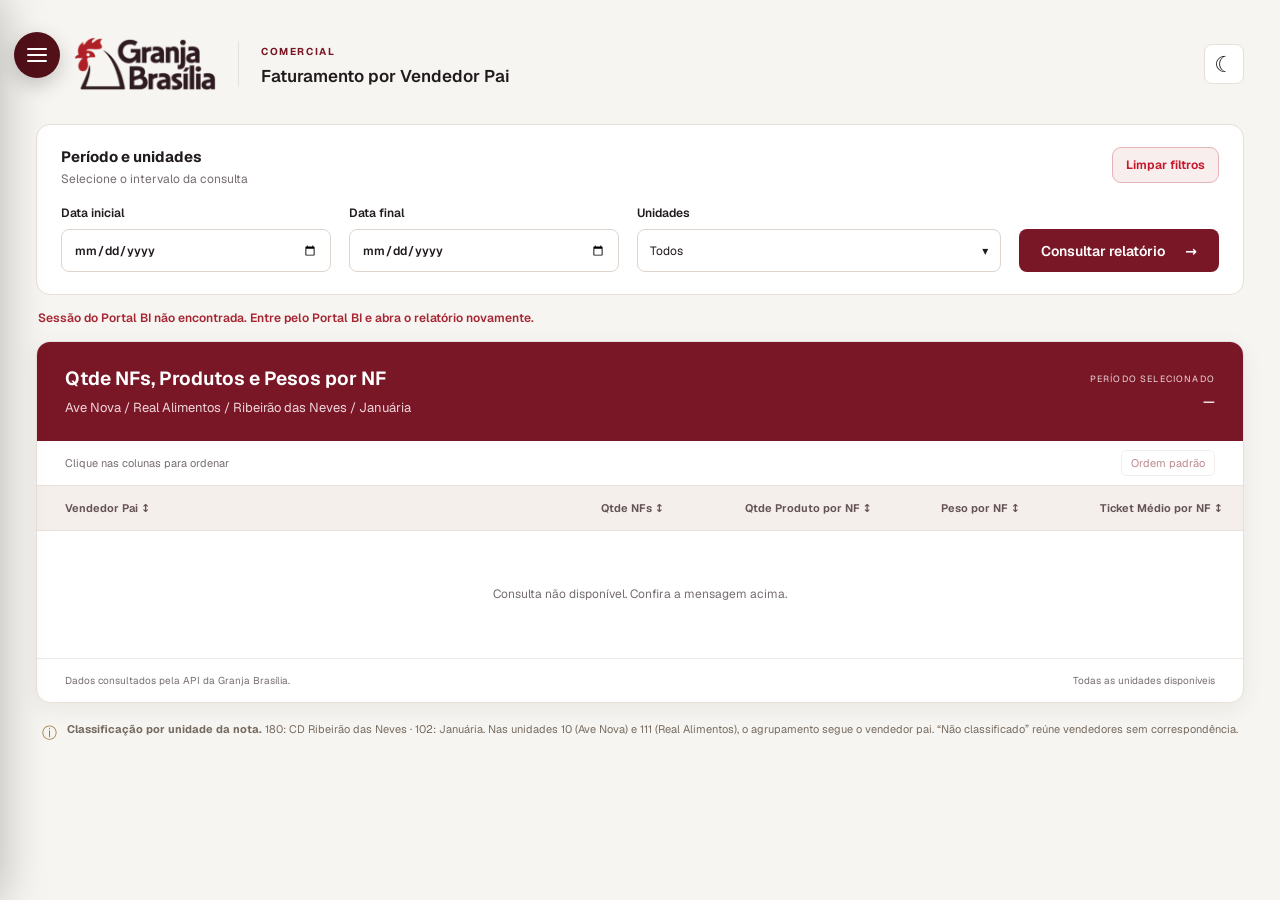
<file: index.html>
<!doctype html>
<html lang="pt-BR" data-theme="light">
<head>
  <meta charset="utf-8"><meta name="viewport" content="width=device-width, initial-scale=1">
  <meta name="color-scheme" content="light dark">
  <script>try{const t=localStorage.getItem("bi-zootecnico-theme");document.documentElement.dataset.theme=(t==="dark"||(!t&&matchMedia("(prefers-color-scheme: dark)").matches))?"dark":"light";}catch(_){}</script>
  <title>Faturamento por Vendedor Pai · Granja Brasília</title>
  <link rel="icon" href="assets/img/favicon-granja.png">
  <link rel="stylesheet" href="assets/css/app.css">
  <link rel="stylesheet" href="assets/css/navigation.css">
  <script defer src="assets/js/theme.js"></script>
  <script defer src="assets/js/config.js"></script>
  <script defer src="assets/js/api.js"></script>
  <script defer src="assets/js/csv-export.js?v=20261022-1"></script>
  <script defer src="assets/js/filters.js"></script>
  <script defer src="assets/js/report-state.js"></script>
  <script defer src="assets/js/navigation.js"></script>
  <script defer src="assets/js/details.js?v=20261022-1"></script>
  <script defer src="assets/js/dashboard.js"></script>
</head>
<body data-page="faturamento">
<main class="workspace">
  <div class="brand-row"><img src="assets/img/logo-granja-brasilia-clara.png" alt="Granja Brasília"><div><span class="eyebrow">COMERCIAL</span><p id="page-caption">Faturamento por Vendedor Pai</p></div><button type="button" class="theme-toggle" data-theme-toggle aria-label="Alternar tema" title="Alternar tema"><span data-theme-icon aria-hidden="true">?</span></button></div>
  <section id="view-faturamento" aria-label="Faturamento por Vendedor Pai">
  <form id="filters-form" class="filter-card" aria-label="Filtros do relatório">
    <div class="filter-heading"><div class="filter-title"><strong>Período e unidades</strong><span>Selecione o intervalo da consulta</span></div><button type="button" class="filter-reset-button" id="clear-filters" disabled>Limpar filtros</button></div>
    <div class="filter-fields">
      <label class="field" for="data-inicio">Data inicial<input type="date" id="data-inicio" required></label>
      <label class="field" for="data-fim">Data final<input type="date" id="data-fim" required></label>
      <div class="field"><label id="unidade-label">Unidades</label><div id="filter-unidade" class="checkbox-multiselect" aria-labelledby="unidade-label"></div></div>
      <button class="primary-button" id="apply" type="submit">Consultar relatório <span aria-hidden="true">→</span></button>
    </div>
  </form>
  <div id="status" class="status" role="status" aria-live="polite">Preparando a consulta…</div>
  <section class="report-card" aria-labelledby="report-title">
    <header class="report-header"><h1 id="report-title">Qtde NFs, Produtos e Pesos por NF <span>Ave Nova / Real Alimentos / Ribeirão das Neves / Januária</span></h1><div class="period"><span>PERÍODO SELECIONADO</span><strong id="period-label">—</strong></div></header>
    <p class="scroll-hint">Deslize a tabela para ver os indicadores <span aria-hidden="true">→</span></p>
    <div class="table-scroll" tabindex="0" aria-label="Tabela do relatório; role horizontalmente em telas pequenas">
      <table><thead><tr><th scope="col">Vendedor Pai</th><th scope="col">Qtde NFs</th><th scope="col">Qtde Produto por NF</th><th scope="col">Peso por NF</th><th scope="col">Ticket Médio por NF</th></tr></thead>
        <tbody id="report-body"><tr><td colspan="5" class="empty">Aguardando consulta autenticada.</td></tr></tbody>
        <tfoot id="report-total"></tfoot>
      </table>
    </div>
    <footer class="report-footer"><span id="updated-label">Dados consultados pela API da Granja Brasília.</span><span id="units-label">Todas as unidades disponíveis</span></footer>
  </section>
  <aside class="pending-note"><span aria-hidden="true">ⓘ</span><p><strong>Classificação por unidade da nota.</strong> 180: CD Ribeirão das Neves · 102: Januária. Nas unidades 10 (Ave Nova) e 111 (Real Alimentos), o agrupamento segue o vendedor pai. “Não classificado” reúne vendedores sem correspondência.</p></aside>
  </section>

</main>
</body></html>
</file>
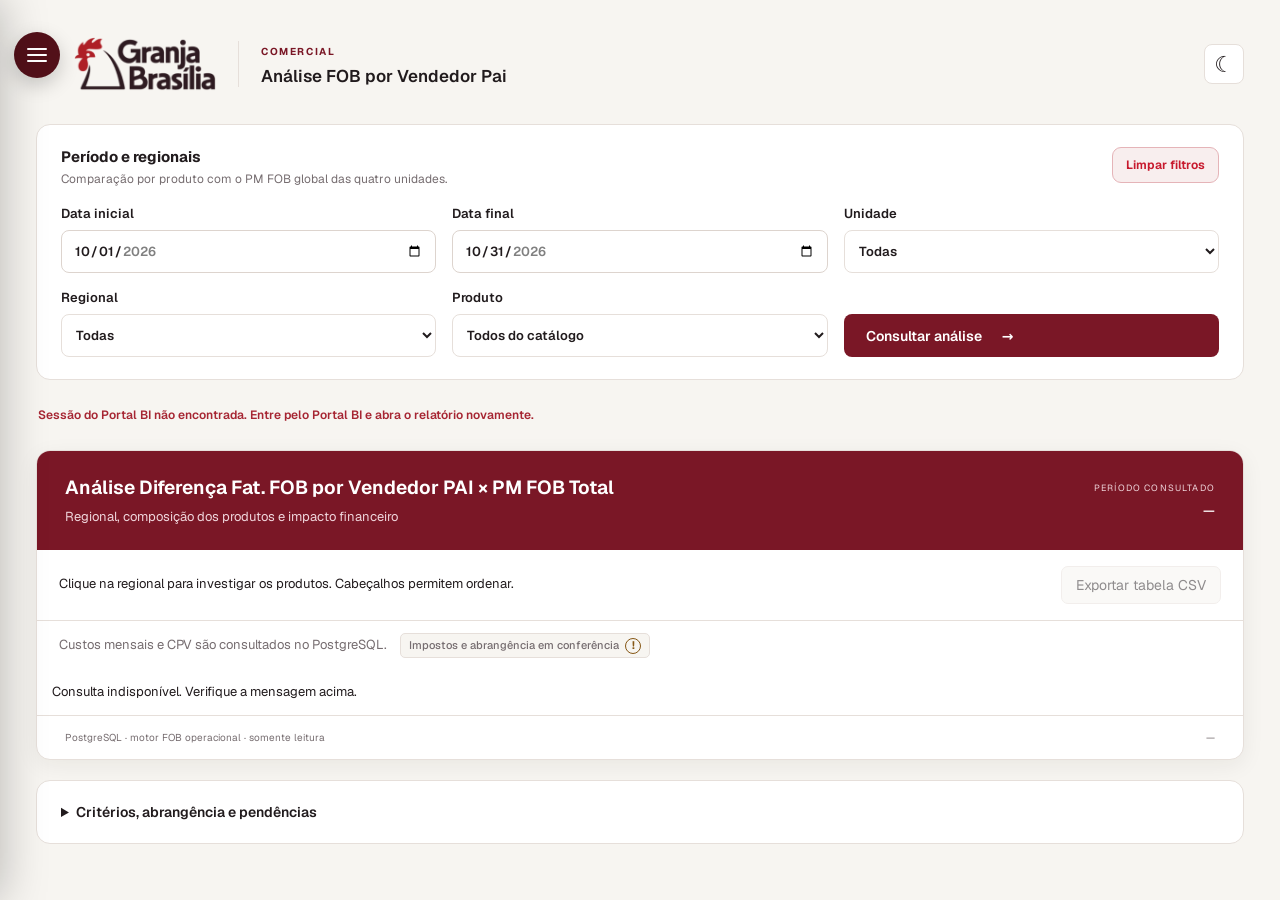
<file: analise-vendedor-pai.html>
<!doctype html>
<html lang="pt-BR" data-theme="light">
<head>
  <meta charset="utf-8"><meta name="viewport" content="width=device-width, initial-scale=1">
  <meta name="color-scheme" content="light dark">
  <script>try{const t=localStorage.getItem('bi-zootecnico-theme');document.documentElement.dataset.theme=(t==='dark'||(!t&&matchMedia('(prefers-color-scheme: dark)').matches))?'dark':'light';}catch(_){}</script>
  <title>Análise FOB por Vendedor Pai · Granja Brasília</title>
  <link rel="icon" href="assets/img/favicon-granja.png">
  <link rel="stylesheet" href="assets/css/app.css"><link rel="stylesheet" href="assets/css/navigation.css">
  <link rel="stylesheet" href="assets/css/seller-analysis.css?v=20261123-4">
  <script defer src="assets/js/theme.js"></script><script defer src="assets/js/config.js"></script>
  <script defer src="assets/js/api.js"></script><script defer src="assets/js/csv-export.js"></script>
  <script defer src="assets/js/report-state.js"></script><script defer src="assets/js/navigation.js"></script>
  <script defer src="assets/js/seller-analysis.js?v=20261123-4"></script>
</head>
<body data-page="analise-vendedor-pai">
<main class="workspace seller-analysis">
  <div class="brand-row"><img src="assets/img/logo-granja-brasilia-clara.png" alt="Granja Brasília"><div><span class="eyebrow">COMERCIAL</span><p>Análise FOB por Vendedor Pai</p></div><button type="button" class="theme-toggle" data-theme-toggle aria-label="Alternar tema"><span data-theme-icon aria-hidden="true">☾</span></button></div>
  <form id="seller-filters" class="filter-card">
    <div class="filter-heading"><div class="filter-title"><strong>Período e regionais</strong><span>Comparação por produto com o PM FOB global das quatro unidades.</span></div><button type="button" class="filter-reset-button" id="seller-clear-filters">Limpar filtros</button></div>
    <div class="seller-fields">
      <label class="field">Data inicial<input id="seller-start" type="date" value="2026-10-01" required min="2026-01-01"></label>
      <label class="field">Data final<input id="seller-end" type="date" value="2026-10-31" required min="2026-01-01"></label>
      <label class="field">Unidade<select id="seller-unit"><option value="">Todas</option><option value="10">10 — Ave Nova</option><option value="111">111 — Real Alimentos</option><option value="180">180 — Ribeirão das Neves</option><option value="102">102 — Januária</option></select></label>
      <label class="field">Regional<select id="seller-region"><option value="">Todas</option></select></label>
      <label class="field">Produto<select id="seller-product"><option value="">Todos do catálogo</option></select></label>
      <button class="primary-button" type="submit">Consultar análise <span aria-hidden="true">→</span></button>
    </div>
  </form>
  <p id="seller-status" class="status" role="status" aria-live="polite">Preparando consulta autenticada…</p>
  <section class="report-card" aria-labelledby="seller-title">
    <header class="report-header"><h1 id="seller-title">Análise Diferença Fat. FOB por Vendedor PAI × PM FOB Total<span>Regional, composição dos produtos e impacto financeiro</span></h1><div class="period"><span>PERÍODO CONSULTADO</span><strong id="seller-period">—</strong></div></header>
    <div class="seller-tools"><span>Clique na regional para investigar os produtos. Cabeçalhos permitem ordenar.</span><button id="seller-export" type="button" disabled>Exportar tabela CSV</button></div>
    <div class="seller-note"><span id="seller-cost-status">Custos mensais e CPV são consultados no PostgreSQL.</span> <button type="button" id="seller-pending-items" class="seller-review-flag" hidden>Ver itens pendentes</button> <span class="seller-review-flag" title="Alíquotas, bases e abrangência de CMS/resíduos aguardam conferência dos responsáveis. Nenhum imposto é aplicado. O total antes de impostos mantém o recorte original de produtos e granel; CMS e resíduos não entram nesse total.">Impostos e abrangência em conferência</span></div>
    <div class="seller-scroll" tabindex="0" aria-label="Tabela regional; role horizontalmente para ver todas as colunas">
      <table id="seller-table"><caption class="sr-only">Análise FOB por regional e consolidações</caption><thead></thead><tbody><tr><td class="empty" colspan="12">Aguardando consulta.</td></tr></tbody><tfoot></tfoot></table>
    </div>
    <footer class="report-footer"><span id="seller-source">PostgreSQL · motor FOB operacional · somente leitura</span><span id="seller-validation">—</span></footer>
  </section>
  <details class="filter-card seller-method"><summary>Critérios, abrangência e pendências</summary>
    <p>Diferença financeira = soma de peso regional do produto × (PM FOB regional do produto − PM FOB global do mesmo código). O benchmark considera as unidades 10, 111, 180 e 102 antes dos filtros de exibição.</p>
    <p>% Peso e % FOB usam o total do catálogo principal nas unidades e produtos selecionados, antes do filtro regional. % Diferença = diferença financeira ÷ (FOB − diferença financeira).</p>
    <p>Comissão/kg inclui comissão e adicional. Contrato/kg representa o contrato de cliente/rede; RN e Januária aguardam definição dessa coluna, pois o Excel contém zeros fixos.</p>
    <p>Atacado e Varejo seguem os grupos do quadro original (incluindo Sem Vínculo no Varejo). Pele e dorso a granel consideram Sem Vínculo nas unidades 10 e 111; CMS fica separado. Produtos fora do catálogo são informados abaixo, sem inclusão silenciosa. Regionais adicionais ficam identificadas e não são atribuídas aos consolidados Atacado/Varejo.</p>
    <p>Resultado projetado = FOB − peso × (CPV/kg + despesas rateadas/kg). O rateio usa o faturamento FOB integral do mês, independentemente dos filtros. Os custos vêm da própria competência cadastrada, sem réplica silenciosa. Nenhum resultado final é copiado da planilha.</p>
    <p>Impostos continuam sem cálculo, aguardando conferência de alíquotas, bases e abrangência pelos responsáveis. O total antes de impostos mantém a abrangência original (produtos principais e granel); CMS e resíduos não são incorporados silenciosamente. A correção desse consolidado depende da revisão indicada.</p>
    <p id="seller-scope">Consulte para verificar a cobertura do catálogo.</p>
  </details>
</main>
<dialog id="seller-dialog" aria-labelledby="seller-detail-title"><header><div><h2 id="seller-detail-title">Produtos da regional</h2><p>Valores calculados no backend. PM global permanece nas quatro unidades.</p></div><button id="seller-close" type="button" aria-label="Fechar detalhamento">Fechar ×</button></header><div id="seller-pending-help" class="seller-pending-help" hidden><strong>Onde conferir e como resolver</strong><p>Arquivo operacional: <span id="seller-freight-path"></span></p><p><strong>Revisar identificação:</strong> o frete já foi informado, mas o vínculo com a nota atual não foi validado. Na aba Preenchimentos, confira a linha indicada, empresa, unidade, série, NF, ano e valor com os itens e pesos da aba Pendências e do faturamento. Peça ao responsável pela conciliação para validar e atualizar o vínculo pelo robô. Preserve o valor confirmado; não altere assinaturas nem force frete zero.</p><p><strong>Frete sem preenchimento:</strong> localize a nota e seus itens na aba Pendências e registre o valor confirmado na aba Preenchimentos, respeitando o escopo e a modalidade da linha. Depois salve, feche e execute a importação do robô. Salvar o Excel sozinho não atualiza o Portal.</p><p>Frete em revisão também deixa o FOB em aberto e impede concluir o rateio mensal. Isso pode manter outras regionais sem resultado projetado, mesmo com CPV e despesas já cadastrados. A causa exata da divergência de cada nota precisa ser conferida.</p></div><div class="seller-tools"><span id="seller-detail-count"></span><button id="seller-detail-export" type="button">Exportar produtos CSV</button></div><div class="seller-scroll" tabindex="0"><table id="seller-products"><thead></thead><tbody></tbody></table></div></dialog>
</body></html>
</file>
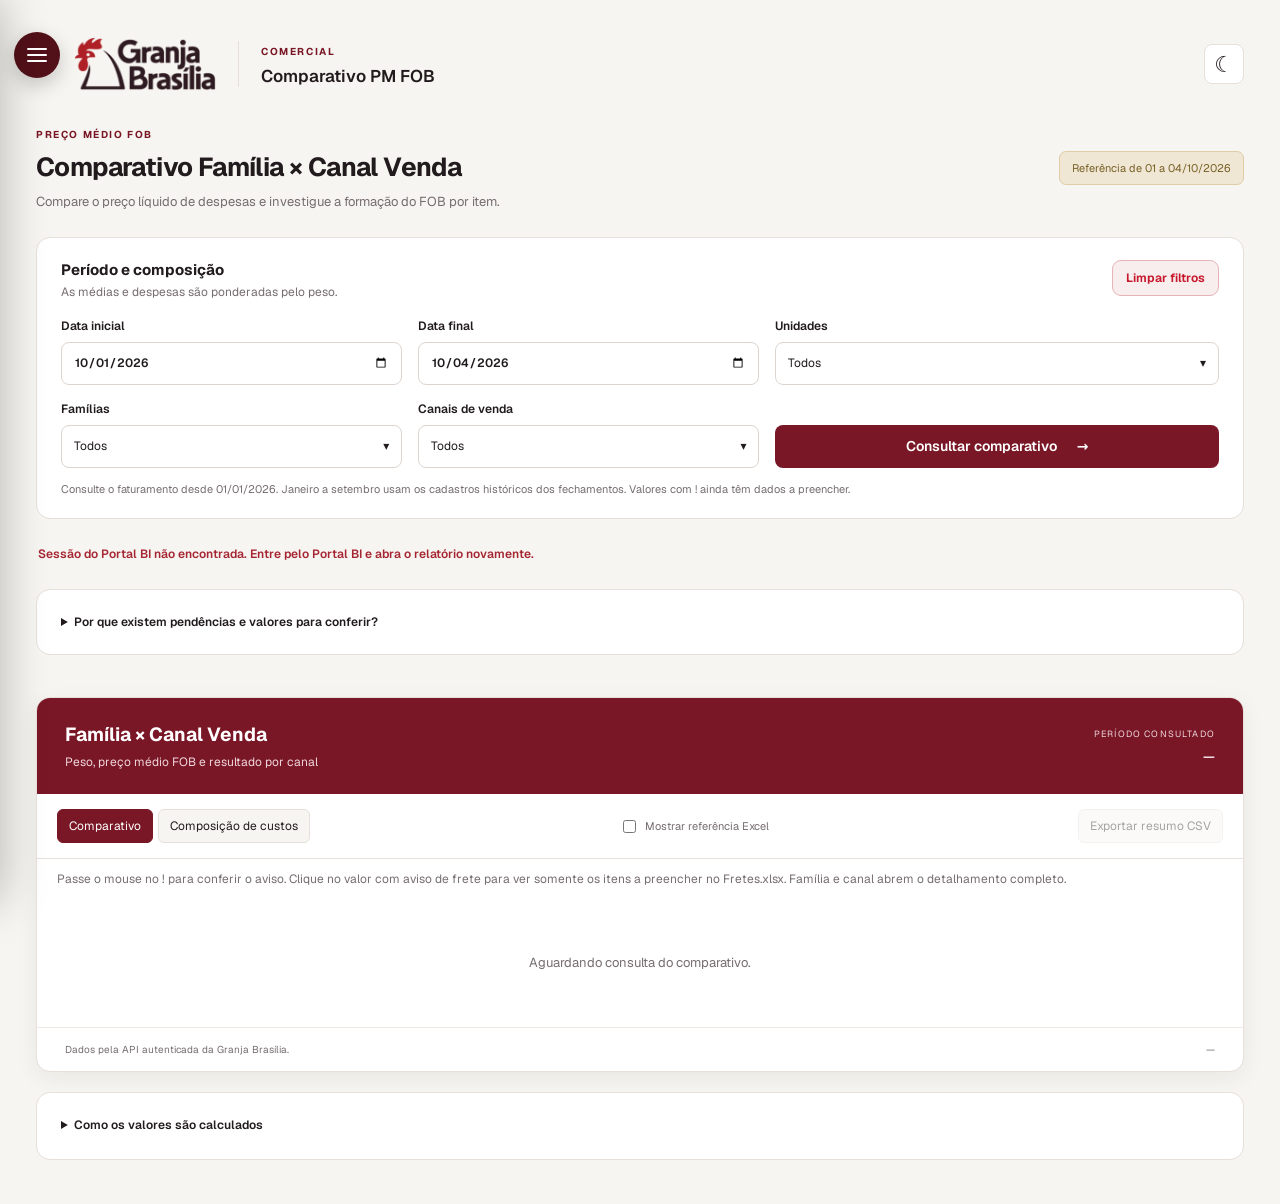
<file: comparativo-fob.html>
<!doctype html>
<html lang="pt-BR" data-theme="light">
<head>
  <meta charset="utf-8"><meta name="viewport" content="width=device-width, initial-scale=1">
  <meta name="color-scheme" content="light dark">
  <script>try{const t=localStorage.getItem("bi-zootecnico-theme");document.documentElement.dataset.theme=(t==="dark"||(!t&&matchMedia("(prefers-color-scheme: dark)").matches))?"dark":"light";}catch(_){}</script>
  <title>Comparativo PM FOB · Granja Brasília</title>
  <link rel="icon" href="assets/img/favicon-granja.png">
  <link rel="stylesheet" href="assets/css/app.css">
  <link rel="stylesheet" href="assets/css/navigation.css">
  <link rel="stylesheet" href="assets/css/fob.css?v=20261022-3">
  <script defer src="assets/js/theme.js"></script>
  <script defer src="assets/js/config.js"></script>
  <script defer src="assets/js/api.js"></script>
  <script defer src="assets/js/csv-export.js?v=20261022-1"></script>
  <script defer src="assets/js/filters.js"></script>
  <script defer src="assets/js/report-state.js"></script>
  <script defer src="assets/js/navigation.js"></script>
  <script defer src="assets/js/fob.js?v=20261022-2"></script>
</head>
<body data-page="comparativo-fob">
<main class="workspace">
  <div class="brand-row"><img src="assets/img/logo-granja-brasilia-clara.png" alt="Granja Brasília"><div><span class="eyebrow">COMERCIAL</span><p id="page-caption">Comparativo PM FOB</p></div><button type="button" class="theme-toggle" data-theme-toggle aria-label="Alternar tema" title="Alternar tema"><span data-theme-icon aria-hidden="true">?</span></button></div>
  <section id="view-comparativo-fob" aria-labelledby="fob-title">
    <header class="fob-intro"><div><span class="eyebrow">PREÇO MÉDIO FOB</span><h1 id="fob-title">Comparativo Família × Canal Venda</h1><p>Compare o preço líquido de despesas e investigue a formação do FOB por item.</p></div><span class="fob-reference-tag">Referência de 01 a 04/10/2026</span></header>
    <form id="fob-filters" class="filter-card" aria-label="Filtros do Comparativo FOB">
      <div class="filter-heading"><div class="filter-title"><strong>Período e composição</strong><span>As médias e despesas são ponderadas pelo peso.</span></div><button type="button" class="filter-reset-button" id="fob-clear-filters" disabled>Limpar filtros</button></div>
      <div class="fob-filter-fields">
        <label class="field">Data inicial<input id="fob-inicio" type="date" value="2026-10-01" required></label>
        <label class="field">Data final<input id="fob-fim" type="date" value="2026-10-04" required></label>
        <div class="field"><label id="fob-unit-label">Unidades</label><div id="fob-filter-unidade" class="checkbox-multiselect" aria-labelledby="fob-unit-label"></div></div>
        <div class="field"><label id="fob-family-label">Famílias</label><div id="fob-filter-familia" class="checkbox-multiselect" aria-labelledby="fob-family-label"></div></div>
        <div class="field"><label id="fob-channel-label">Canais de venda</label><div id="fob-filter-canal" class="checkbox-multiselect" aria-labelledby="fob-channel-label"></div></div>
        <button class="primary-button" type="submit">Consultar comparativo <span aria-hidden="true">→</span></button>
      </div>
      <p class="fob-filter-note">Consulte o faturamento desde 01/01/2026. Janeiro a setembro usam os cadastros históricos dos fechamentos. Valores com ! ainda têm dados a preencher.</p>
    </form>
    <p id="fob-status" class="status" role="status" aria-live="polite">Abra o comparativo para consultar os dados.</p>
    <details class="fob-checks filter-card">
      <summary>Por que existem pendências e valores para conferir?</summary>
      <p><strong>Valor com !:</strong> mostra o valor provisório com os custos já informados. Passe o mouse no aviso para conferir o que falta. Quando houver preenchimento de frete, clique no número para abrir os itens correspondentes no Fretes.xlsx, respeitando período, unidade, família e canal.</p>
      <p><strong>Diferença de entrada ou origem:</strong> algum dado diverge do Excel, está ausente ou tem origem provisória. Isso não significa automaticamente erro no FOB. Um item pode ter diferença e também estar pendente; as contagens não devem ser somadas.</p>
      <p><strong>Como conferir:</strong> abra os itens da família ou do canal e clique em <strong>Ver cálculo</strong>. Compare os valores de origem e do Excel, a fórmula e a origem do frete. Valide qual dado está correto antes de corrigir a fonte ou confirmar o valor manual.</p>
      <p><strong>Calculado não significa igual ao Excel histórico:</strong> o frete válido do PostgreSQL é utilizado diretamente. Em Januária (102), o custo mensal vale para todos os tipos de frete. O Excel de 01 a 04/10 pode ter usado outro rateio ou frete zero nesses mesmos itens; por isso pode haver diferença mesmo sem fretes a preencher.</p>
      <p>Os valores são preenchidos nas planilhas-mestre Fretes.xlsx, Despesas.xlsx e Comissoes.xlsx e importados pelo robô para o PostgreSQL. Salvar a planilha sem executar a importação não atualiza o FOB do Portal.</p>
    </details>
    <div id="fob-cards" class="fob-cards" aria-label="Totalizadores por canal"></div>
    <section class="report-card fob-report" aria-labelledby="fob-table-title">
      <header class="report-header"><h2 id="fob-table-title">Família × Canal Venda<span>Peso, preço médio FOB e resultado por canal</span></h2><div class="period"><span>PERÍODO CONSULTADO</span><strong id="fob-period">—</strong></div></header>
      <div class="fob-table-tools">
        <div role="group" aria-label="Apresentação"><button type="button" data-fob-mode="matrix" aria-pressed="true">Comparativo</button><button type="button" data-fob-mode="costs" aria-pressed="false">Composição de custos</button></div>
        <label><input type="checkbox" id="fob-reference"> Mostrar referência Excel</label>
        <button id="fob-export" type="button" disabled>Exportar resumo CSV</button>
      </div>
      <p class="fob-table-help">Passe o mouse no ! para conferir o aviso. Clique no valor com aviso de frete para ver somente os itens a preencher no Fretes.xlsx. Família e canal abrem o detalhamento completo.</p>
      <div class="fob-table-scroll" tabindex="0" aria-label="Comparativo FOB; role horizontalmente para ver todos os canais">
        <table id="fob-table"><thead></thead><tbody><tr><td class="empty">Aguardando consulta do comparativo.</td></tr></tbody><tfoot></tfoot></table>
      </div>
      <footer class="report-footer"><span id="fob-source">Dados pela API autenticada da Granja Brasília.</span><span id="fob-count">—</span></footer>
    </section>
    <details class="fob-method filter-card"><summary>Como os valores são calculados</summary><p>Preço FOB/kg = preço praticado − frete − comissão − adicional de comissão − contrato − administração − logística reversa − pallet − descarga, conforme a unidade. Valor FOB = peso × preço FOB/kg.</p><p>Frete manual por NF válido substitui todo o frete das outras unidades. Itens pendentes não entram como FOB concluído. Comissão e despesas vêm dos cadastros importados das planilhas-mestre; a comissão de folha é recalculada com a base integral da vigência.</p><p><strong>Regra provisória — Januária (102):</strong> o custo mensal por kg substitui o frete original de todas as notas, inclusive tipos 2, 3, 4, 5 e 9. A competência é determinada pelo mês da emissão da NF. Enquanto não houver custo cadastrado para determinada competência, será utilizado o custo de outubro/2026 como referência provisória. Assim que o valor do mês for cadastrado, ele passa a prevalecer. Sem outubro cadastrado, permanece pendente. Não se soma frete original, frete por NF ou redespacho a esse custo.</p><p>A NF 806684, unidade 111, pode aparecer como provisória enquanto sua origem não estiver conciliada. As exclusões seguem os itens comprovados no Excel; uma exceção não é aplicada automaticamente a outros períodos.</p></details>
  </section>
</main>
</body></html>
</file>
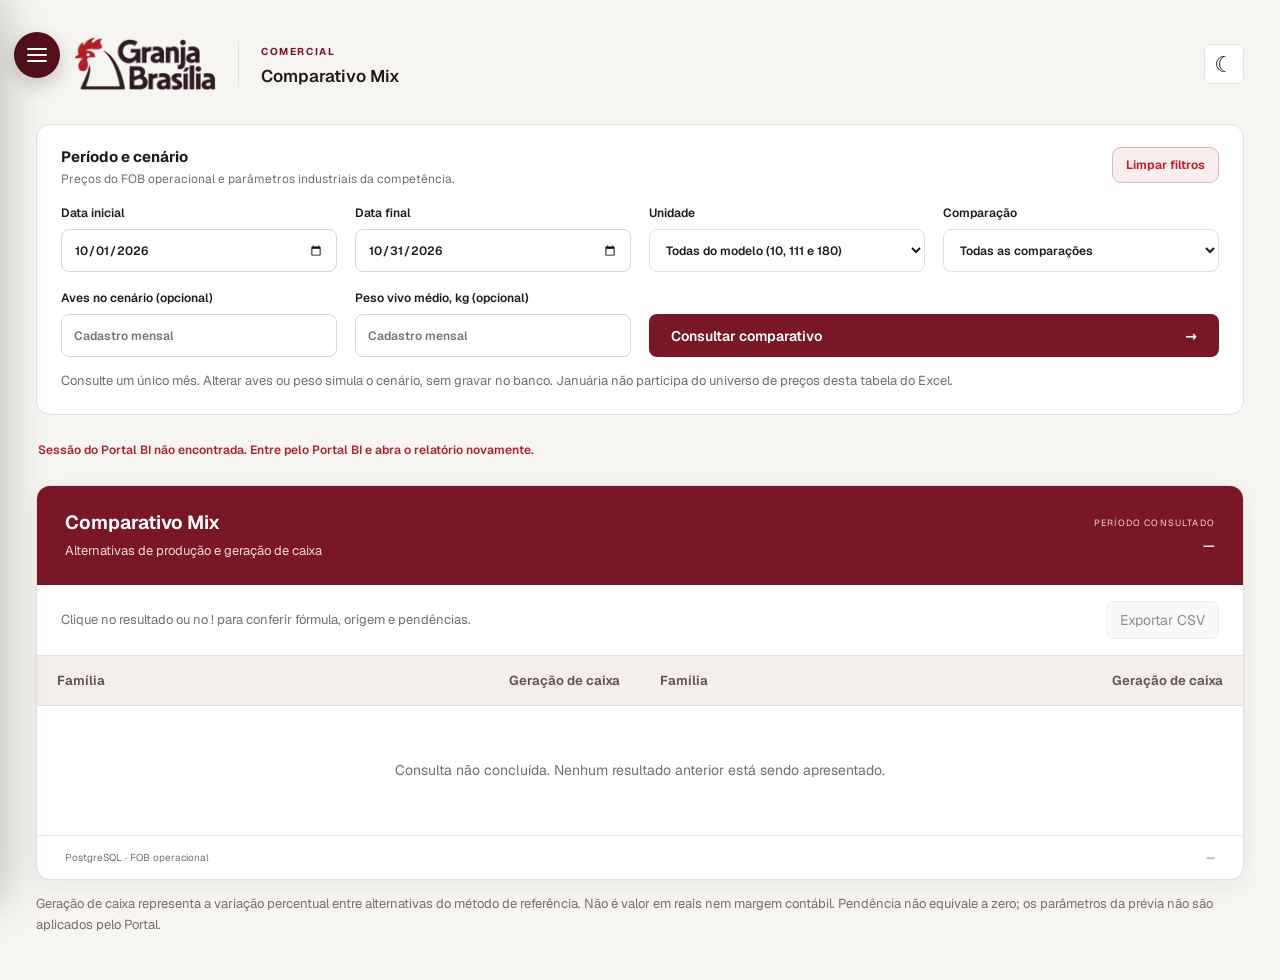
<file: comparativo-mix.html>
<!doctype html>
<html lang="pt-BR" data-theme="light">
<head>
  <meta charset="utf-8"><meta name="viewport" content="width=device-width, initial-scale=1"><meta name="color-scheme" content="light dark">
  <script>try{const t=localStorage.getItem('bi-zootecnico-theme');document.documentElement.dataset.theme=(t==='dark'||(!t&&matchMedia('(prefers-color-scheme: dark)').matches))?'dark':'light';}catch(_){}</script>
  <title>Comparativo Mix · Granja Brasília</title>
  <link rel="icon" href="assets/img/favicon-granja.png"><link rel="stylesheet" href="assets/css/app.css"><link rel="stylesheet" href="assets/css/navigation.css"><link rel="stylesheet" href="assets/css/mix.css">
  <script defer src="assets/js/theme.js"></script><script defer src="assets/js/config.js"></script><script defer src="assets/js/api.js"></script><script defer src="assets/js/csv-export.js"></script><script defer src="assets/js/report-state.js"></script><script defer src="assets/js/navigation.js"></script><script defer src="assets/js/mix.js"></script>
</head>
<body data-page="comparativo-mix">
<main class="workspace">
  <div class="brand-row"><img src="assets/img/logo-granja-brasilia-clara.png" alt="Granja Brasília"><div><span class="eyebrow">COMERCIAL</span><p>Comparativo Mix</p></div><button type="button" class="theme-toggle" data-theme-toggle aria-label="Alternar tema"><span data-theme-icon aria-hidden="true">◐</span></button></div>
  <form id="mix-filters" class="filter-card" aria-label="Filtros do Comparativo Mix">
    <div class="filter-heading"><div class="filter-title"><strong>Período e cenário</strong><span>Preços do FOB operacional e parâmetros industriais da competência.</span></div><button type="button" id="mix-clear" class="filter-reset-button">Limpar filtros</button></div>
    <div class="mix-fields">
      <label class="field">Data inicial<input id="mix-start" type="date" required value="2026-10-01"></label>
      <label class="field">Data final<input id="mix-end" type="date" required value="2026-10-31"></label>
      <label class="field">Unidade<select id="mix-unit"><option value="">Todas do modelo (10, 111 e 180)</option><option value="10">Ave Nova (10)</option><option value="111">Real Alimentos (111)</option><option value="180">CD Ribeirão das Neves (180)</option></select></label>
      <label class="field">Comparação<select id="mix-comparison"><option value="">Todas as comparações</option></select></label>
      <label class="field">Aves no cenário (opcional)<input id="mix-birds" type="number" min="1" max="100000000" step="1" placeholder="Cadastro mensal"></label>
      <label class="field">Peso vivo médio, kg (opcional)<input id="mix-weight" type="number" min="0.001" max="100" step="any" placeholder="Cadastro mensal"></label>
      <button class="primary-button" type="submit">Consultar comparativo <span aria-hidden="true">→</span></button>
    </div>
    <p class="mix-note">Consulte um único mês. Alterar aves ou peso simula o cenário, sem gravar no banco. Januária não participa do universo de preços desta tabela do Excel.</p>
  </form>
  <p id="mix-status" class="status" role="status" aria-live="polite">Aguardando consulta autenticada.</p>
  <section class="report-card" aria-labelledby="mix-title">
    <header class="report-header"><h1 id="mix-title">Comparativo Mix<span>Alternativas de produção e geração de caixa</span></h1><div class="period"><span>PERÍODO CONSULTADO</span><strong id="mix-period">—</strong></div></header>
    <div class="mix-tools"><p>Clique no resultado ou no ! para conferir fórmula, origem e pendências.</p><button id="mix-export" type="button" disabled>Exportar CSV</button></div>
    <div id="mix-warning" class="mix-warning" hidden></div>
    <div class="table-scroll" tabindex="0" aria-label="Comparativo Mix; role horizontalmente em telas pequenas">
      <table id="mix-table"><thead><tr><th scope="col">Família</th><th scope="col">Geração de caixa</th><th scope="col">Família</th><th scope="col">Geração de caixa</th></tr></thead><tbody><tr><td colspan="4" class="empty">Consulte o período para carregar as comparações.</td></tr></tbody></table>
    </div>
    <footer class="report-footer"><span id="mix-source">PostgreSQL · FOB operacional</span><span id="mix-count">—</span></footer>
  </section>
  <p class="mix-note">Geração de caixa representa a variação percentual entre alternativas do método de referência. Não é valor em reais nem margem contábil. Pendência não equivale a zero; os parâmetros da prévia não são aplicados pelo Portal.</p>
</main>
<dialog id="mix-detail" aria-labelledby="mix-detail-title"><header><h2 id="mix-detail-title">Conferir comparação</h2><button type="button" id="mix-close" aria-label="Fechar detalhamento">Fechar ×</button></header><div id="mix-detail-body"></div></dialog>
</body></html>
</file>
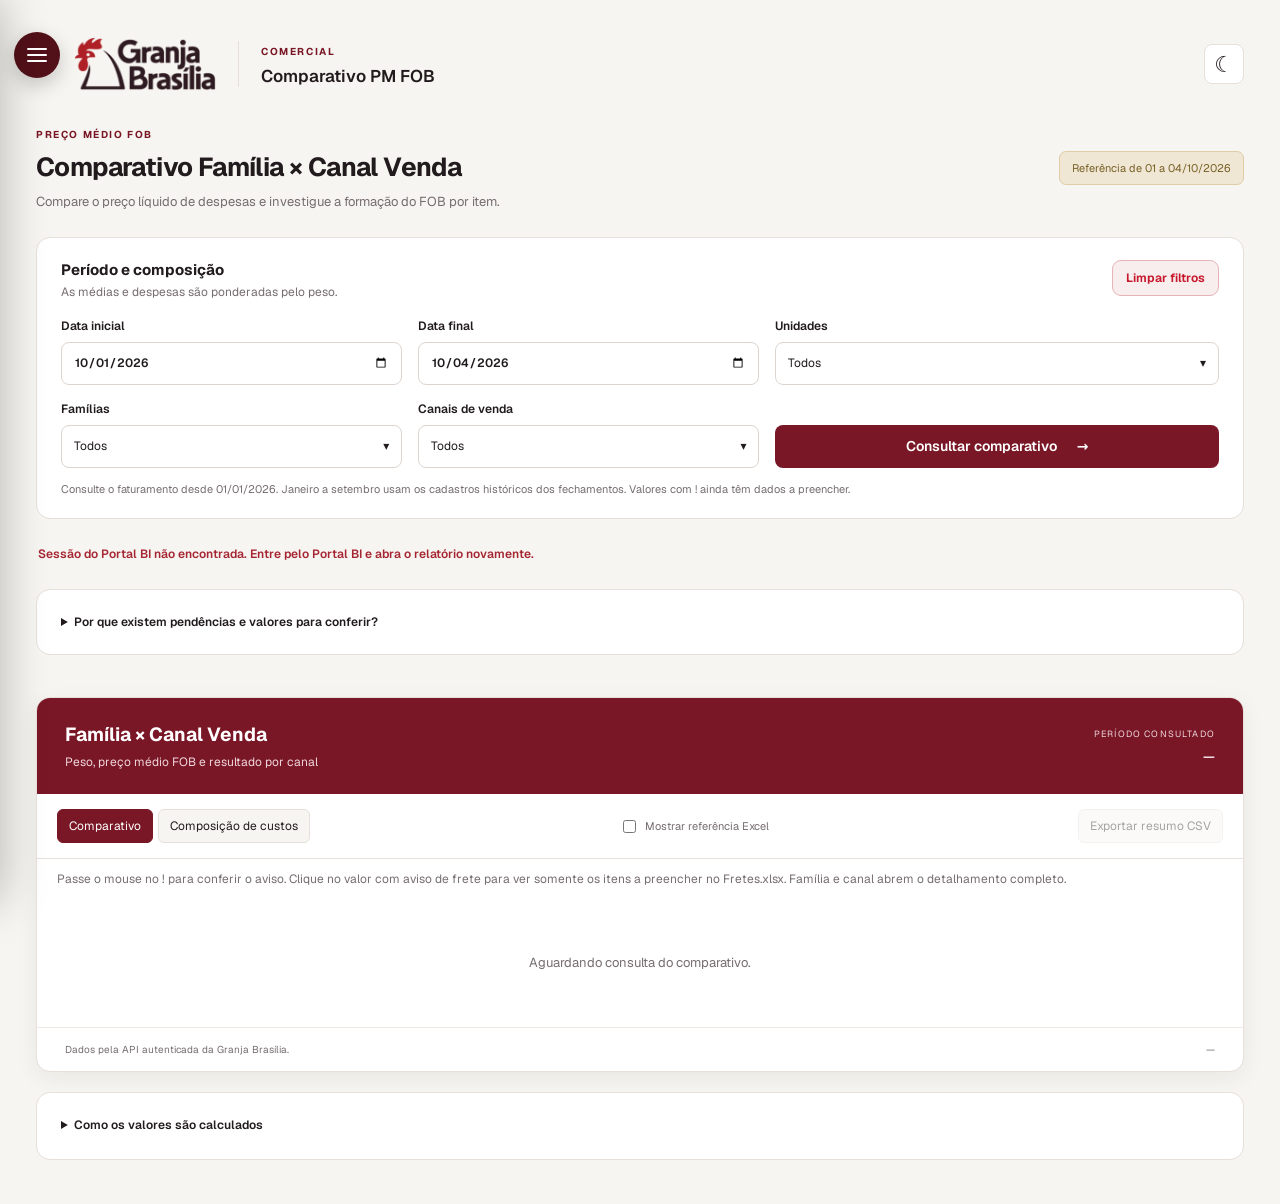
<file: custos-pendencias.html>
<!doctype html>
<html lang="pt-BR">
<head>
  <meta charset="utf-8">
  <meta name="viewport" content="width=device-width, initial-scale=1">
  <meta http-equiv="refresh" content="0;url=comparativo-fob.html">
  <title>Comparativo PM FOB · Granja Brasília</title>
  <script>location.replace(new URL('comparativo-fob.html',location.href));</script>
</head>
<body><p>Os preenchimentos são feitos nas planilhas-mestre. <a href="comparativo-fob.html">Abrir Comparativo PM FOB</a>.</p></body>
</html>
</file>
<file: assets/css/app.css>
@font-face{font-family:Geist;src:url('../vendor/geist/files/geist-latin-wght-normal.woff2') format('woff2');font-weight:100 900;font-style:normal;font-display:swap}
:root{--background:#f7f5f1;--foreground:#211b1d;--primary:#7a1726;--border:#e6dfda;--muted:#766d70;--radius:14px;color-scheme:light}
*{box-sizing:border-box}body{margin:0;background:var(--background);color:var(--foreground);font-family:Geist,ui-sans-serif,system-ui,sans-serif;font-size:14px}
button,input{font:inherit}button{cursor:pointer}button:focus-visible,input:focus-visible,.table-scroll:focus-visible{outline:3px solid #c29b2f;outline-offset:3px}
.workspace{width:100%;max-width:none;margin:0 auto;padding:32px 36px 44px}.brand-row{display:flex;align-items:center;gap:22px;margin-bottom:28px}.brand-row img{width:142px;height:64px;object-fit:contain}.brand-row>div{border-left:1px solid var(--border);padding-left:22px}.eyebrow{font-size:10px;font-weight:700;letter-spacing:.16em;color:var(--primary)}.brand-row p{margin:6px 0 0;font-size:17px;font-weight:600}
.filter-card{background:white;border:1px solid var(--border);border-radius:var(--radius);padding:22px 24px}.filter-title{display:flex;gap:18px;align-items:center;margin-bottom:18px}.filter-title strong{font-size:15px}.filter-title span{font-size:12px;color:var(--muted)}.filter-fields{display:grid;grid-template-columns:1fr 1fr 1.35fr auto;gap:18px;align-items:end}.field{display:flex;flex-direction:column;gap:8px;font-size:12px;font-weight:600}.field input,.checkbox-multiselect-trigger{width:100%;height:43px;background:#fff;border:1px solid #ddd4ce;border-radius:8px;padding:0 12px;color:var(--foreground)}.primary-button{height:43px;border:0;border-radius:8px;background:var(--primary);color:#fff;font-weight:600;padding:0 22px;display:flex;gap:20px;align-items:center}.primary-button:hover{background:#64121f}.status{min-height:46px;display:flex;align-items:center;padding:10px 2px;color:var(--muted);font-size:12px}.status.error{color:#a62532;font-weight:600}.status.success{color:#386044}
.report-card{background:white;border:1px solid var(--border);border-radius:var(--radius);overflow:hidden;box-shadow:0 6px 22px #241a1510}.report-header{display:flex;justify-content:space-between;align-items:center;gap:30px;background:var(--primary);color:white;padding:24px 28px}.report-header h1{font-size:19px;line-height:1.4;margin:0;font-weight:650}.report-header h1 span{display:block;font-size:13px;font-weight:400;color:#f0d6dc;margin-top:6px}.period{text-align:right;flex-shrink:0}.period>span{display:block;font-size:9px;letter-spacing:.13em;color:#efd6dc;margin-bottom:7px}.period strong{font-size:13px;font-weight:550;white-space:nowrap}.table-scroll{overflow-x:auto;overscroll-behavior-x:contain}table{width:100%;border-collapse:collapse;font-variant-numeric:tabular-nums;min-width:850px}thead{background:#f5efec}thead th{font-size:11px;font-weight:650;color:#655358;padding:15px 20px;text-align:right;border-bottom:1px solid var(--border);white-space:nowrap}thead th:first-child{text-align:left;width:43%;padding-left:28px}tbody th,tbody td{padding:11px 20px;border-bottom:1px solid #eee8e4;line-height:1.4}tbody th{text-align:left;font-size:12px;font-weight:450;padding-left:28px}tbody td{text-align:right;font-size:12px}tbody tr:nth-child(even){background:#fcfaf8}tbody tr:hover{background:#f5efec}tfoot{background:#efe4e3;color:#601421}tfoot th,tfoot td{font-size:13px;font-weight:700;padding:17px 20px;text-align:right;border-top:2px solid #dec8cb}tfoot th{text-align:left;padding-left:28px}.empty{text-align:center!important;padding:55px!important;color:var(--muted)}.pending-row{color:#81767a}.pending-badge{font-size:9px;margin-left:9px;padding:3px 6px;border-radius:4px;background:#f3e9d7;color:#795a22;white-space:nowrap}.report-footer{display:flex;justify-content:space-between;gap:20px;padding:15px 28px;color:var(--muted);font-size:10px}.pending-note{display:flex;gap:10px;align-items:flex-start;color:#766b60;padding:18px 6px;font-size:11px;line-height:1.6}.pending-note p{margin:0}.pending-note>span{font-size:15px;color:#9d7937}
.checkbox-multiselect{position:relative}.checkbox-multiselect-trigger{display:flex;align-items:center;justify-content:space-between;text-align:left;font-weight:400}.checkbox-multiselect-trigger.has-selection{border-color:var(--primary)}.checkbox-multiselect-panel{display:none;position:absolute;top:49px;left:0;right:0;min-width:235px;z-index:20;background:white;border:1px solid var(--border);border-radius:10px;box-shadow:0 12px 30px #241a1520;padding:10px}.checkbox-multiselect.open .checkbox-multiselect-panel{display:block}.checkbox-multiselect-search-wrap{margin-bottom:8px}.checkbox-multiselect-search{height:34px!important;font-size:12px}.checkbox-multiselect-list{max-height:230px;overflow:auto}.checkbox-option{display:flex;align-items:center;gap:9px;padding:8px;border-radius:5px;cursor:pointer;font-weight:400}.checkbox-option:hover{background:#f5efec}.checkbox-option input{width:14px!important;height:14px!important;accent-color:var(--primary);padding:0}.checkbox-multiselect-empty{padding:10px;font-weight:400;color:var(--muted)}[aria-busy=true] .table-scroll{opacity:.5}
@media(max-width:850px){.workspace{padding:22px 16px}.filter-fields{grid-template-columns:1fr 1fr}.filter-title{align-items:flex-start;flex-direction:column;gap:5px}.report-header{padding:22px 20px;align-items:flex-start;flex-direction:column;gap:18px}.period{text-align:left}.report-header h1{font-size:18px}.report-footer{flex-direction:column;gap:5px;padding:14px 20px}}
@media(max-width:480px){.brand-row{gap:15px}.brand-row img{width:107px}.brand-row>div{padding-left:15px}.brand-row p{font-size:14px}.filter-card{padding:18px 16px}.filter-fields{gap:14px;grid-template-columns:minmax(0,1fr) minmax(0,1fr)}.field,.field input{min-width:0}.filter-fields>.field:nth-child(3),.primary-button{grid-column:1/-1}.primary-button{justify-content:center}.table-scroll{max-width:100%}}
@media(max-width:400px){.filter-fields{grid-template-columns:minmax(0,1fr)}}
@media print{body{background:white}.workspace{padding:0}.brand-row,.filter-card,.status,.pending-note{display:none}.report-card{border:0;box-shadow:none}.report-header,thead,tfoot{print-color-adjust:exact;-webkit-print-color-adjust:exact}.table-scroll{overflow:visible}table{min-width:0}tbody th,tbody td{padding:6px;font-size:10px}.report-header h1{font-size:16px}.report-footer{padding:10px}}
.scroll-hint{display:none}@media(max-width:850px){.scroll-hint{display:flex;justify-content:space-between;margin:0;padding:10px 20px;background:#f5efec;color:#766d70;font-size:10px;border-bottom:1px solid var(--border)}}
.sort-tools{display:flex;justify-content:space-between;align-items:center;gap:12px;padding:9px 28px;font-size:11px;color:var(--muted);border-bottom:1px solid var(--border)}.sort-tools button{border:1px solid var(--border);background:white;border-radius:5px;padding:5px 9px;color:var(--primary);font-size:11px}.sort-tools button:disabled{opacity:.5;cursor:default}.sort-button{border:0;background:transparent;color:inherit;font:inherit;padding:0;text-align:inherit;white-space:nowrap}.sort-button:hover{color:var(--primary)}thead th[aria-sort=ascending],thead th[aria-sort=descending]{color:var(--primary)}@media(max-width:850px){.sort-tools{padding:9px 20px}}@media print{.sort-tools{display:none}}

.theme-toggle{margin-left:auto;flex-shrink:0;width:40px;height:40px;border:1px solid var(--border);border-radius:8px;background:white;color:var(--foreground);font-size:22px}
:root[data-theme="dark"]{color-scheme:dark;--background:#111113;--foreground:#f3eeee;--primary:#b84b5e;--border:#2e2e33;--muted:#aaa0a3}
[data-theme="dark"] .filter-card,[data-theme="dark"] .report-card,[data-theme="dark"] .theme-toggle{background:#171719}
[data-theme="dark"] .field input,[data-theme="dark"] .checkbox-multiselect-trigger,[data-theme="dark"] .checkbox-multiselect-panel,[data-theme="dark"] .sort-tools button{background:#1b1b1e;border-color:#333338;color:var(--foreground)}
[data-theme="dark"] .brand-row img{filter:brightness(0) invert(1)}
[data-theme="dark"] .report-header{background:#7a1726}
[data-theme="dark"] thead,[data-theme="dark"] .scroll-hint{background:#232326}
[data-theme="dark"] thead th{color:#d3c6cb}
[data-theme="dark"] tbody th,[data-theme="dark"] tbody td{border-color:#2e2e33}
[data-theme="dark"] tbody tr:nth-child(even){background:#1b1b1e}
[data-theme="dark"] tbody tr:hover,[data-theme="dark"] .checkbox-option:hover{background:#292329}
[data-theme="dark"] tfoot{background:#382329;color:#f6dce3}
[data-theme="dark"] tfoot th,[data-theme="dark"] tfoot td{border-color:#68404a}
[data-theme="dark"] .pending-row,[data-theme="dark"] .pending-note{color:#b7adb0}
[data-theme="dark"] .pending-badge{background:#3b3221;color:#ebcc8c}
[data-theme="dark"] .status.success{color:#91c7a1}
[data-theme="dark"] .status.error{color:#f18c96}
[data-theme="dark"] thead th[aria-sort=ascending],[data-theme="dark"] thead th[aria-sort=descending]{color:#f1a9b5}
@media print{.theme-toggle{display:none}}
.detail-link{display:block;width:100%;border:0;background:transparent;color:inherit;text-align:inherit;font:inherit;padding:5px 0;text-decoration:underline;text-decoration-color:transparent;text-underline-offset:4px}.detail-link:hover,.detail-link:focus-visible{text-decoration-color:currentColor;color:var(--primary)}
.details-dialog{width:calc(100vw - 32px);max-width:none;height:calc(100dvh - 32px);max-height:1100px;padding:0;border:1px solid var(--border);border-radius:14px;background:var(--background);color:var(--foreground);box-shadow:0 20px 80px #0006}.details-dialog::backdrop{background:#151016aa}.details-shell{display:flex;flex-direction:column;height:100%;min-height:0}.details-header{display:flex;align-items:center;justify-content:space-between;gap:20px;padding:22px 24px;border-bottom:1px solid var(--border)}.details-header h2{margin:5px 0;font-size:21px}.details-header p{margin:0;color:var(--muted);font-size:12px}.details-dialog button,.details-dialog input,.details-dialog select{border:1px solid var(--border);border-radius:6px;padding:8px 10px;background:var(--background);color:var(--foreground);font:inherit}.details-dialog button:hover{border-color:var(--primary);color:var(--primary)}.details-dialog button:disabled{opacity:.45;cursor:default}.details-tools{display:flex;align-items:end;gap:18px;padding:16px 24px 5px;flex-wrap:wrap}.details-tabs{display:flex;gap:5px}.details-tabs [aria-pressed=true]{background:var(--primary);color:white}.details-tools form{flex:1;min-width:220px}.details-tools label{display:block;font-size:11px;color:var(--muted);margin-bottom:5px}.details-tools form>div{display:flex;gap:5px}.details-tools input{width:100%;min-width:0}.details-search-note{margin:4px 24px 10px;color:var(--muted);font-size:11px}.details-columns{margin:0 24px;font-size:12px}.details-columns summary{cursor:pointer;padding:6px 0}.details-columns>div{display:grid;grid-template-columns:repeat(auto-fit,minmax(180px,1fr));gap:8px;max-height:140px;overflow:auto;padding:10px 0}.details-columns label{display:flex;gap:6px;align-items:center;overflow-wrap:anywhere}.details-columns input{accent-color:var(--primary)}.details-totals{margin:12px 24px 0;font-size:12px;font-weight:600}#details-status{margin:10px 24px;font-size:12px;color:var(--muted);min-height:17px}#details-status.error{color:#b52c40}.details-grid{overflow:auto;flex:1;min-height:80px;border-top:1px solid var(--border);background:var(--background)}.details-grid table{min-width:100%;width:max-content}.details-grid thead{position:sticky;top:0;z-index:1}.details-grid th:first-child{width:auto;padding-left:16px}.details-grid th,.details-grid td{text-align:left;white-space:nowrap;padding:10px 16px;font-size:12px;max-width:480px}.details-pagination{display:flex;align-items:center;justify-content:space-between;gap:12px;padding:14px 24px;border-top:1px solid var(--border);flex-wrap:wrap;font-size:12px}.details-pagination label{display:flex;align-items:center;gap:8px}.details-note{margin:0 24px 10px;font-size:12px}.details-note[hidden]{display:none}.details-note button{padding:4px 8px}html:has(.details-dialog[open]){overflow:hidden}
@media(max-width:600px){.details-dialog{width:calc(100vw - 12px);height:calc(100dvh - 12px);max-height:none}.details-header{padding:14px;align-items:flex-start;flex-direction:column;gap:10px}.details-header h2{font-size:17px}.details-tools{padding:12px 14px 4px;gap:10px}.details-tools form{flex-basis:100%;order:2}.details-search-note{margin-left:14px;margin-right:14px}.details-columns{margin:0 14px}.details-totals{margin-left:14px;margin-right:14px;line-height:1.6}#details-status{margin-left:14px;margin-right:14px}.details-pagination{padding:10px 14px;gap:8px}.details-pagination span{order:3;flex-basis:100%;text-align:center}.details-tabs button,.details-tools>button{font-size:12px}}
@media print{.details-dialog{display:none}}
.details-dialog .details-sort{border:0;border-radius:0;background:transparent;padding:0;color:inherit;font:inherit;white-space:nowrap}.details-dialog .details-sort:hover{color:var(--primary)}

/* Cabe?alho e bot?o de limpeza compartilhados pelos tr?s relat?rios. */
.filter-heading{display:flex;align-items:flex-start;justify-content:space-between;gap:18px;margin-bottom:18px}.filter-heading .filter-title{display:flex;flex-direction:column;align-items:flex-start;gap:5px;margin:0;min-width:0}.filter-reset-button{flex-shrink:0;font:inherit;font-size:12px;font-weight:650;line-height:18px;padding:8px 13px;min-height:36px;border:1px solid #e5b4b8;border-radius:9px;background:#f8eeee;color:#c7192d;cursor:pointer}.filter-reset-button:hover{background:#f3dfe2;border-color:#cf7b85}.filter-reset-button:focus-visible{outline:3px solid var(--primary);outline-offset:3px}.filter-reset-button:disabled{opacity:.5;cursor:default}html[data-theme="dark"] .filter-reset-button{background:#38272d;border-color:#80505b;color:#ffb0bb}html[data-theme="dark"] .filter-reset-button:hover{background:#4b3039}@media(max-width:600px){.filter-heading{gap:12px}.filter-reset-button{min-height:44px;padding:8px 11px}}
</file>
<file: assets/css/navigation.css>
/* Menu compartilhado entre os HTMLs, conforme o Bi-Matrizes. */
[hidden]{display:none!important}.has-side-nav .brand-row{padding-left:38px}.side-nav-root{position:absolute;inset:0 auto auto 0;z-index:1400}.side-nav-rail{position:absolute;top:32px;left:14px;width:46px;height:46px;border:0;border-radius:50%;background:#521019;color:white;box-shadow:0 7px 20px #0003;display:grid;place-items:center}.side-nav-hamburger{display:grid;gap:4px;width:20px}.side-nav-hamburger i{height:2px;background:currentColor;border-radius:2px}.side-nav-overlay{position:fixed;inset:0;background:#080d1673;visibility:hidden;opacity:0;transition:opacity .18s}.side-nav-panel{position:fixed;inset:0 auto 0 0;width:min(286px,calc(100vw - 40px));padding:22px 18px;background:linear-gradient(#521019,#451019);color:white;transform:translateX(-105%);transition:transform .2s;display:flex;flex-direction:column;overflow:auto;box-shadow:15px 0 45px #0004}.side-nav-root.open .side-nav-panel{transform:translateX(0)}.side-nav-root.open .side-nav-overlay{visibility:visible;opacity:1}.side-nav-root.open .side-nav-rail{visibility:hidden}.side-nav-panel-head{display:flex;align-items:flex-start;gap:12px}.side-nav-panel-head img{width:185px;max-width:calc(100% - 40px);height:72px;object-fit:contain;filter:brightness(0) invert(1)}.side-nav-close{width:32px;height:32px;border:1px solid #ffffff30;border-radius:8px;background:transparent;color:white;font-size:22px}.side-nav-section-title{color:#d2ad47;font-size:11px;font-weight:800;text-align:center;padding:16px 0 12px;border-bottom:1px solid #c69b194d;margin-bottom:10px}.side-nav-panel nav{display:grid;gap:4px}.side-nav-link{color:#ffffffbd;font-size:13px;text-decoration:none;border-left:3px solid transparent;border-radius:3px;padding:12px 10px;line-height:1.5}.side-nav-link:hover{color:#fff;background:#ffffff0d}.side-nav-link.active{color:#fff;background:#ffffff14;border-left-color:#d2ad47;font-weight:700}.side-nav-foot{margin-top:auto;padding-top:40px;font-size:11px;line-height:1.8;color:#ffffff80}.side-nav-open{overflow:hidden}
@media(max-width:600px){.has-side-nav .brand-row{padding-left:38px;gap:10px}.has-side-nav .brand-row img{width:80px}.has-side-nav .brand-row>div{padding-left:10px}.has-side-nav .brand-row p{font-size:13px}.side-nav-rail{top:24px;left:10px;width:40px;height:40px}}
@media print{.side-nav-root{display:none}}
</file>
<file: assets/css/seller-analysis.css>
.seller-fields{display:grid;grid-template-columns:repeat(3,minmax(0,1fr));gap:16px;align-items:end}.seller-analysis select{width:100%;height:43px;border:1px solid var(--border);border-radius:8px;background:white;color:var(--foreground);padding:0 10px;font:inherit}.seller-analysis .field{font-size:13px}.seller-tools{display:flex;justify-content:space-between;align-items:center;gap:16px;padding:16px 22px;flex-wrap:wrap}.seller-tools span,.seller-note,.seller-method p{font-size:13px;line-height:1.6}.seller-tools button,#seller-close{background:var(--background);border:1px solid var(--border);color:var(--foreground);padding:9px 14px;border-radius:7px;font:inherit}.seller-tools button:disabled{opacity:.5;cursor:default}.seller-note{margin:0;padding:12px 22px;border-top:1px solid var(--border);color:var(--muted)}.seller-scroll{width:100%;overflow-x:auto;/* Somente a página rola verticalmente. */}.seller-scroll table{border-collapse:separate;border-spacing:0;min-width:1770px;width:100%;font-size:13px}.seller-scroll th,.seller-scroll td{padding:13px 15px;border-bottom:1px solid var(--border);text-align:right;white-space:nowrap;font-size:13px}.seller-scroll th{background:#f2edeb;color:var(--muted);font-weight:650;position:static}.seller-scroll th:first-child,.seller-scroll td:first-child{text-align:left;min-width:250px;max-width:310px;white-space:normal;position:sticky;left:0;background:white;z-index:1}.seller-scroll th:first-child{background:#f2edeb;z-index:2}.seller-scroll tbody tr:nth-child(even) td{background:#fbf9f7}.seller-scroll tfoot td{background:#f2edeb;font-weight:650}.seller-scroll .seller-pending{font-size:12px;color:var(--muted);white-space:normal}.seller-sort,.seller-region-link{border:0;background:none;color:inherit;padding:0;font:inherit;text-align:inherit}.seller-region-link{text-decoration:underline;text-underline-offset:3px;cursor:pointer}.seller-region-link:hover{color:var(--primary)}.seller-scroll .seller-negative{color:#ad2639}.seller-scroll .seller-positive{color:#2e7047}.seller-method{margin-top:20px}.seller-method summary{font-weight:600;cursor:pointer}.seller-method p{color:var(--muted)}.seller-analysis .report-footer{gap:16px;flex-wrap:wrap}.sr-only{position:absolute;width:1px;height:1px;padding:0;overflow:hidden;clip:rect(0,0,0,0);white-space:nowrap}.seller-scroll th button:focus-visible,.seller-region-link:focus-visible{outline:2px solid var(--primary);outline-offset:4px}#seller-dialog{width:min(1500px,96vw);max-height:90dvh;border:1px solid var(--border);border-radius:14px;padding:0;color:var(--foreground);background:var(--background)}#seller-dialog::backdrop{background:#0008}#seller-dialog>header{display:flex;justify-content:space-between;align-items:start;gap:20px;padding:20px}#seller-dialog h2{margin:0;font-size:20px}#seller-dialog p{font-size:13px;color:var(--muted);margin:8px 0 0}#seller-dialog .seller-scroll th:first-child,#seller-dialog .seller-scroll td:first-child{min-width:100px;max-width:none}#seller-dialog table{min-width:1250px}[data-theme=dark] .seller-analysis select,[data-theme=dark] .seller-scroll td:first-child{background:#252326}[data-theme=dark] .seller-scroll th,[data-theme=dark] .seller-scroll th:first-child,[data-theme=dark] .seller-scroll tfoot td{background:#302b2d}[data-theme=dark] .seller-scroll tbody tr:nth-child(even) td{background:#252326}[data-theme=dark] .seller-scroll .seller-negative{color:#ff9ba9}[data-theme=dark] .seller-scroll .seller-positive{color:#8bd5aa}@media(max-width:900px){.seller-fields{grid-template-columns:repeat(2,minmax(0,1fr))}}@media(max-width:600px){.seller-fields{grid-template-columns:1fr}.seller-analysis .filter-title{align-items:start;flex-direction:column;gap:8px}.seller-tools,.seller-note{padding:12px 14px}.seller-scroll th:first-child,.seller-scroll td:first-child{min-width:180px;max-width:210px}.seller-analysis .report-header{align-items:start;flex-direction:column;gap:12px}.seller-analysis .period{text-align:left}#seller-dialog>header{padding:14px}.seller-analysis .primary-button{justify-content:space-between}}
.seller-review-flag{display:inline-block;margin-left:10px;padding:3px 8px;border:1px solid var(--border);border-radius:5px;background:var(--background);color:var(--muted);font-size:11px;font-weight:500;vertical-align:middle}@media(max-width:600px){.seller-review-flag{margin:7px 0 0}}
.seller-warning-mark{display:inline-flex;align-items:center;justify-content:center;margin-left:6px;width:16px;height:16px;padding:0;border:1px solid currentColor;border-radius:50%;background:transparent;color:#865715;font-size:11px;font-weight:700;line-height:1;cursor:pointer;vertical-align:middle}.seller-warning-mark:focus-visible{outline:2px solid var(--primary);outline-offset:3px}[data-theme=dark] .seller-warning-mark{color:#ebcc8c}button.seller-review-flag{font-family:inherit;cursor:pointer}button.seller-review-flag:hover{border-color:var(--primary)}
.seller-pending-help{margin:0 20px;padding:14px 0;border-top:1px solid var(--border);border-bottom:1px solid var(--border);font-size:13px;line-height:1.6}.seller-pending-help p{margin:8px 0;overflow-wrap:anywhere}.seller-pending-help strong{font-weight:600}.seller-pending-table td:nth-last-child(-n+3){white-space:normal;min-width:260px;max-width:420px;line-height:1.6}.seller-pending-table th:nth-last-child(-n+3){white-space:normal}@media(max-width:600px){.seller-pending-help{margin:0 14px}.seller-pending-table td:nth-last-child(-n+3){min-width:240px}}
#seller-reason-dialog{width:min(650px,calc(100vw - 28px));max-height:85dvh;overflow:auto;padding:24px;border:1px solid var(--border);border-radius:14px;background:var(--background);color:var(--foreground);font-size:14px;line-height:1.6}#seller-reason-dialog::backdrop{background:#0008}#seller-reason-dialog h2{font-size:19px;margin:0 0 18px}#seller-reason-dialog p{margin:6px 0 18px;overflow-wrap:anywhere}#seller-reason-dialog>button{padding:9px 14px;margin:5px 8px 0 0;border:1px solid var(--border);border-radius:7px;background:var(--background);color:var(--foreground);font:inherit}#seller-reason-dialog>button:focus-visible{outline:2px solid var(--primary);outline-offset:3px}.seller-scroll .seller-pending{white-space:normal;min-width:140px;line-height:1.5}
</file>
<file: assets/css/fob.css>
.fob-intro{display:flex;justify-content:space-between;align-items:center;gap:24px;margin:8px 0 24px}.fob-intro h1{font-size:26px;letter-spacing:-.6px;margin:8px 0}.fob-intro p{margin:0;color:var(--muted);font-size:13px;line-height:1.6}.fob-reference-tag{background:#efe6d3;color:#786127;font-size:11px;padding:9px 12px;border:1px solid #decda7;border-radius:7px;white-space:nowrap}.fob-filter-fields{display:grid;grid-template-columns:1fr 1fr 1.3fr;gap:16px}.fob-filter-fields .primary-button{align-self:end;justify-content:center}.fob-filter-note{margin:14px 0 0;color:var(--muted);font-size:11px}.fob-alert{border:1px solid #e4c88f;background:#fff8e9;color:#805b24;border-radius:9px;padding:14px 18px;font-size:12px;line-height:1.7;margin:0 0 18px}.fob-cards{display:grid;grid-template-columns:repeat(3,minmax(0,1fr));gap:16px;margin-bottom:24px}.fob-card{background:white;border:1px solid var(--border);border-top:3px solid var(--primary);border-radius:12px;padding:20px}.fob-card .fob-card-title{display:flex;justify-content:space-between;align-items:center;gap:6px;font-size:12px;color:var(--muted)}.fob-card h3{margin:0;color:var(--foreground);font-size:14px}.fob-card strong{display:block;font-size:27px;letter-spacing:-.7px;margin:14px 0 6px}.fob-card p{font-size:12px;color:var(--muted);line-height:1.7;margin:5px 0}.fob-card button{background:transparent;border:0;color:var(--primary);font-size:11px;padding:8px 0 0;text-decoration:underline;text-underline-offset:3px}.fob-badge{display:inline-block;white-space:nowrap;font-size:10px;font-weight:600;padding:3px 7px;border-radius:5px;background:#eef3ee;color:#3a6446}.fob-badge.pending{background:#f5e9cf;color:#835e25}.fob-badge.provisional{background:#eee7f3;color:#725083}.fob-report h2{font-size:19px;margin:0}.fob-report h2 span{display:block;color:#f0d6dc;font-size:12px;font-weight:400;margin-top:7px}.fob-table-tools{display:flex;align-items:center;justify-content:space-between;gap:12px;flex-wrap:wrap;padding:15px 20px;border-bottom:1px solid var(--border)}.fob-table-tools>div{display:flex;gap:5px}.fob-table-tools button,.fob-dialog button{border:1px solid var(--border);border-radius:6px;background:var(--background);color:var(--foreground);padding:8px 11px;font:inherit;font-size:12px}.fob-table-tools [aria-pressed=true]{color:white;background:var(--primary);border-color:var(--primary)}.fob-table-tools label{font-size:11px;display:flex;align-items:center;gap:6px;color:var(--muted)}.fob-table-tools input{accent-color:var(--primary)}.fob-table-tools button:disabled{opacity:.4;cursor:default}.fob-table-help{font-size:12px;color:var(--muted);margin:0;padding:12px 20px}.fob-table-scroll{overflow-x:auto;max-height:none}.fob-report{--fob-family-width:190px}.fob-report table{min-width:100%;table-layout:fixed;border-collapse:separate;border-spacing:0}.fob-report thead{position:static;background:#f5efec}.fob-report thead th{font-size:12px;text-align:right;padding:12px;vertical-align:middle;border-bottom:1px solid var(--border);background:#f5efec;white-space:normal;line-height:1.4}.fob-report thead th:first-child{width:auto;padding-left:12px}.fob-report .fob-channel-heading{text-align:center;background:#ede3df;border-right:1px solid #d8c9c3;font-size:13px;font-weight:700;color:#53212a}.fob-report .fob-family-heading{text-align:left;padding-left:20px!important;background:#ede3df;position:sticky;left:0;z-index:3}.fob-report .fob-group-end{border-right:1px solid #ded4cf}.fob-report col.fob-col-family{width:var(--fob-family-width)}.fob-report col.fob-col-weight{width:106px}.fob-report col.fob-col-amount{width:154px}.fob-report col.fob-col-price{width:130px}.fob-report col.fob-col-pending{width:132px}.fob-report col.fob-col-channel{width:150px}.fob-report col.fob-col-cost{width:120px}.fob-report tbody th,.fob-report tbody td,.fob-report tfoot th,.fob-report tfoot td{padding:13px 12px;font-size:13px}.fob-report .fob-family{text-align:left;padding-left:20px;white-space:normal;min-width:190px;max-width:240px}.fob-report td{white-space:nowrap}.fob-report .fob-data-button{display:block;text-align:right;width:100%;border:0;background:transparent;color:inherit;font:inherit;padding:0}.fob-report .fob-data-button:hover{text-decoration:underline;text-underline-offset:4px;color:var(--primary)}.fob-secondary{display:block;font-size:11px;color:var(--muted);font-weight:400;margin-top:5px;white-space:normal}.fob-report .fob-total-cell{background:#7a172609}.fob-method{margin-top:20px;font-size:12px;line-height:1.8;color:var(--muted)}.fob-method summary{cursor:pointer;font-weight:600;color:var(--foreground)}.fob-method p:last-child{margin-bottom:0}.fob-sort{border:0;background:transparent;color:inherit;font:inherit;padding:0}
.fob-dialog{width:calc(100vw - 32px);max-width:none;height:calc(100dvh - 32px);max-height:1100px;padding:0;border:1px solid var(--border);border-radius:14px;background:var(--background);color:var(--foreground)}.fob-dialog::backdrop{background:#151016aa}.fob-dialog-shell{display:flex;flex-direction:column;height:100%;min-height:0}.fob-dialog-header{padding:20px 24px;display:flex;justify-content:space-between;align-items:flex-start;gap:20px;border-bottom:1px solid var(--border)}.fob-dialog-header h2{font-size:21px;margin:6px 0}.fob-dialog-header p{font-size:12px;color:var(--muted);margin:0}.fob-dialog-tools{padding:12px 24px;display:flex;gap:14px;align-items:center;flex-wrap:wrap}.fob-dialog-tools label{font-size:12px;display:flex;gap:7px;align-items:center}.fob-dialog-tools form{display:flex;gap:6px;margin-left:auto}.fob-dialog input{font:inherit;background:var(--background);color:var(--foreground);border:1px solid var(--border);border-radius:6px;padding:8px 10px;min-width:0}#fob-items-status{font-size:12px;color:var(--muted);padding:0 24px;margin:4px 0 12px}.fob-items-scroll{overflow:auto;flex:1;min-height:80px}.fob-items-scroll table{width:max-content;min-width:100%}.fob-items-scroll thead{position:sticky;top:0;z-index:1}.fob-items-scroll th:first-child{width:auto}.fob-items-scroll th,.fob-items-scroll td{white-space:nowrap;padding:11px 13px;font-size:13px}.fob-item-audit>td{padding:16px!important;text-align:left!important;white-space:normal!important;background:var(--background)}.fob-audit-grid{display:grid;grid-template-columns:repeat(auto-fit,minmax(250px,1fr));gap:12px;max-width:1300px}.fob-audit-part{padding:14px;border:1px solid var(--border);border-radius:8px;min-width:0}.fob-audit-part strong{display:block;font-size:13px;margin-bottom:7px}.fob-audit-part p{margin:5px 0;color:var(--muted);font-size:11px;overflow-wrap:anywhere}.fob-audit-part code{display:block;font-size:10px;white-space:pre-wrap;overflow-wrap:anywhere;max-height:100px;overflow:auto;color:var(--muted)}.fob-dialog-footer{display:flex;justify-content:space-between;align-items:center;padding:14px 24px;border-top:1px solid var(--border);gap:12px;font-size:12px}.fob-dialog button:disabled{opacity:.4;cursor:default}html:has(.fob-dialog[open]){overflow:hidden}
[data-theme=dark] .fob-card{background:#171719}[data-theme=dark] .fob-reference-tag{background:#342c1e;border-color:#57482d;color:#d8bd7f}[data-theme=dark] .fob-alert{background:#2d2518;border-color:#5f492a;color:#e0c18b}[data-theme=dark] .fob-badge{background:#203328;color:#a9ceb4}[data-theme=dark] .fob-badge.pending{background:#3b3221;color:#ebcc8c}[data-theme=dark] .fob-badge.provisional{background:#33283e;color:#d4b4e1}
@media(max-width:850px){.fob-intro{align-items:flex-start;flex-direction:column;gap:12px}.fob-intro h1{font-size:23px}.fob-cards{gap:10px}.fob-card{padding:15px}.fob-card strong{font-size:23px}.fob-dialog-header{padding:16px}.fob-dialog-tools{padding:12px 16px}.fob-dialog-tools form{width:100%;margin:0}.fob-dialog-tools form input{flex:1}#fob-items-status{padding:0 16px}}
@media(max-width:600px){.fob-filter-fields{grid-template-columns:1fr 1fr;gap:14px}.fob-filter-fields>.field:nth-child(n+3),.fob-filter-fields>.primary-button{grid-column:1/-1}.fob-cards{grid-template-columns:1fr}.fob-card{padding:16px 18px}.fob-card strong{font-size:25px;margin:10px 0}.fob-dialog{width:calc(100vw - 12px);height:calc(100dvh - 12px)}.fob-dialog-header{flex-direction:column;gap:10px}.fob-dialog-header h2{font-size:18px}.fob-dialog-footer{padding:12px;flex-wrap:wrap}.fob-table-tools{padding:12px}.fob-table-tools>div{width:100%}.fob-table-tools>div button{flex:1}}
@media print{.fob-filter-fields,.fob-table-tools,.fob-dialog{display:none}.fob-table-scroll{overflow:visible;max-height:none}.fob-cards{break-inside:avoid}}
.fob-dialog .fob-sort{border:0;background:transparent;padding:0;font:inherit;color:inherit}.fob-items-scroll tr:not(.fob-item-audit)>td:last-child{position:sticky;right:0;background:var(--background);box-shadow:-4px 0 8px #00000008}.fob-items-scroll thead th:last-child{position:sticky;right:0;background:#f5efec;z-index:2}.fob-report tbody th,.fob-report tfoot th{position:sticky;left:0;background:var(--background);z-index:1}[data-theme=dark] .fob-items-scroll thead th:last-child{background:#232326}
.fob-report .fob-family .fob-data-button{text-align:left}.fob-audit-grid{position:sticky;left:16px;width:min(1300px,calc(100vw - 90px))}@media(max-width:600px){.fob-report{--fob-family-width:130px}.fob-report .fob-family{min-width:130px;max-width:150px}.fob-audit-grid{grid-template-columns:1fr}}
.fob-table-scroll{isolation:isolate;overflow-y:hidden;height:auto}.fob-report .fob-family-heading{box-shadow:1px 0 0 var(--border)}.fob-items-scroll thead{z-index:3}[data-theme=dark] .fob-report thead th{background:#232326}[data-theme=dark] .fob-report .fob-channel-heading,[data-theme=dark] .fob-report .fob-family-heading{background:#36272c;color:#f0d6dc}[data-theme=dark] .fob-report .fob-group-end{border-right-color:#494045}
.fob-checks{margin:0 0 18px;color:var(--muted);font-size:12px;line-height:1.7}.fob-checks summary{color:var(--foreground);font-weight:600;cursor:pointer}.fob-checks p{margin:12px 0 0}.fob-badge.review{background:#e7edf7;color:#395d89}[data-theme=dark] .fob-badge.review{background:#222f40;color:#adc8ed}
.fob-warning-mark{display:inline-flex;align-items:center;justify-content:center;margin-left:6px;width:15px;height:15px;border:1px solid currentColor;border-radius:50%;font-size:11px;font-weight:800;line-height:1;color:#865715;vertical-align:middle}.fob-value-warning:focus-visible{outline:2px solid var(--primary);outline-offset:4px;border-radius:3px}.fob-card .fob-card-amount .fob-data-button{font-size:16px;font-weight:600;text-decoration:none;padding:0;display:inline;width:auto}.fob-card .fob-card-amount .fob-data-button:hover{text-decoration:underline}[data-theme=dark] .fob-warning-mark{color:#ebcc8c}
</file>
<file: assets/css/mix.css>
.mix-fields{display:grid;grid-template-columns:repeat(4,minmax(0,1fr));gap:18px;align-items:end}.mix-fields select{height:43px;width:100%;min-width:0;background:var(--card,#fff);color:var(--foreground);border:1px solid var(--border);border-radius:8px;padding:0 12px;font:inherit}.mix-fields .primary-button{grid-column:span 2;justify-content:space-between;cursor:pointer}.mix-note{font-size:13px;color:var(--muted);line-height:1.6;margin:14px 0 0}.mix-tools{display:flex;align-items:center;justify-content:space-between;gap:16px;padding:16px 24px;border-bottom:1px solid var(--border)}.mix-tools p{margin:0;font-size:13px;color:var(--muted)}.mix-tools button,#mix-detail header button{font:inherit;padding:9px 13px;border:1px solid var(--border);background:var(--background);color:var(--foreground);border-radius:7px;cursor:pointer}.mix-tools button:disabled{opacity:.5;cursor:default}.mix-warning{padding:12px 24px;background:#fbf3e5;color:#76521d;font-size:13px;line-height:1.6;border-bottom:1px solid var(--border)}#mix-table{min-width:700px;table-layout:fixed}#mix-table th{width:25%;font-size:13px;text-align:left;padding:16px 20px}#mix-table th:nth-child(even){text-align:right}#mix-table td{font-size:14px;padding:14px 20px}#mix-table td:nth-child(odd){text-align:left}#mix-table td:nth-child(3){border-left:1px solid var(--border)}.mix-value{border:0;background:none;color:inherit;font:inherit;padding:2px 0;text-decoration:underline;text-underline-offset:4px;cursor:pointer}.mix-value.pending{color:var(--muted);font-size:13px}.mix-value.negative{color:#b12b3b}.mix-alert{display:inline-flex;align-items:center;justify-content:center;width:16px;height:16px;border:1px solid currentColor;border-radius:50%;font-size:11px;font-weight:700;margin-left:6px;color:#986720}#mix-detail{width:min(900px,calc(100vw - 24px));max-height:90dvh;padding:0;border:1px solid var(--border);border-radius:14px;background:var(--background);color:var(--foreground)}#mix-detail::backdrop{background:#10101488}#mix-detail header{display:flex;justify-content:space-between;align-items:center;gap:14px;padding:18px 22px;background:var(--primary);color:#fff}#mix-detail h2{font-size:18px;margin:0}#mix-detail-body{padding:20px 22px;line-height:1.65;font-size:14px}#mix-detail-body p{overflow-wrap:anywhere}#mix-detail-body code{white-space:pre-wrap;overflow-wrap:anywhere;font-size:12px}#mix-detail-body table{min-width:540px}#mix-detail-body th,#mix-detail-body td{font-size:12px;text-align:left;padding:8px 12px}#mix-detail-body th:first-child{width:auto}#mix-detail-body .table-scroll{max-width:100%}html:has(#mix-detail[open]){overflow:hidden}html[data-theme="dark"] .mix-warning{background:#3b3020;color:#efd2a3}html[data-theme="dark"] .mix-fields select{background:#242529}html[data-theme="dark"] .mix-value.negative{color:#ff9baa}html[data-theme="dark"] .mix-alert{color:#e5bb7f}@media(max-width:1000px){.mix-fields{grid-template-columns:repeat(2,minmax(0,1fr))}}@media(max-width:600px){.mix-fields{grid-template-columns:minmax(0,1fr);gap:14px}.mix-fields .primary-button{grid-column:auto}.mix-fields input,.mix-fields select{min-height:44px}.mix-tools{padding:14px;align-items:flex-start;flex-wrap:wrap}.mix-tools button{min-height:44px}.mix-warning{padding:12px 14px}#mix-detail header{padding:14px;align-items:flex-start}#mix-detail-body{padding:14px}#mix-table td{padding:14px}.mix-value{min-height:32px}#mix-table{min-width:640px}}
</file>
